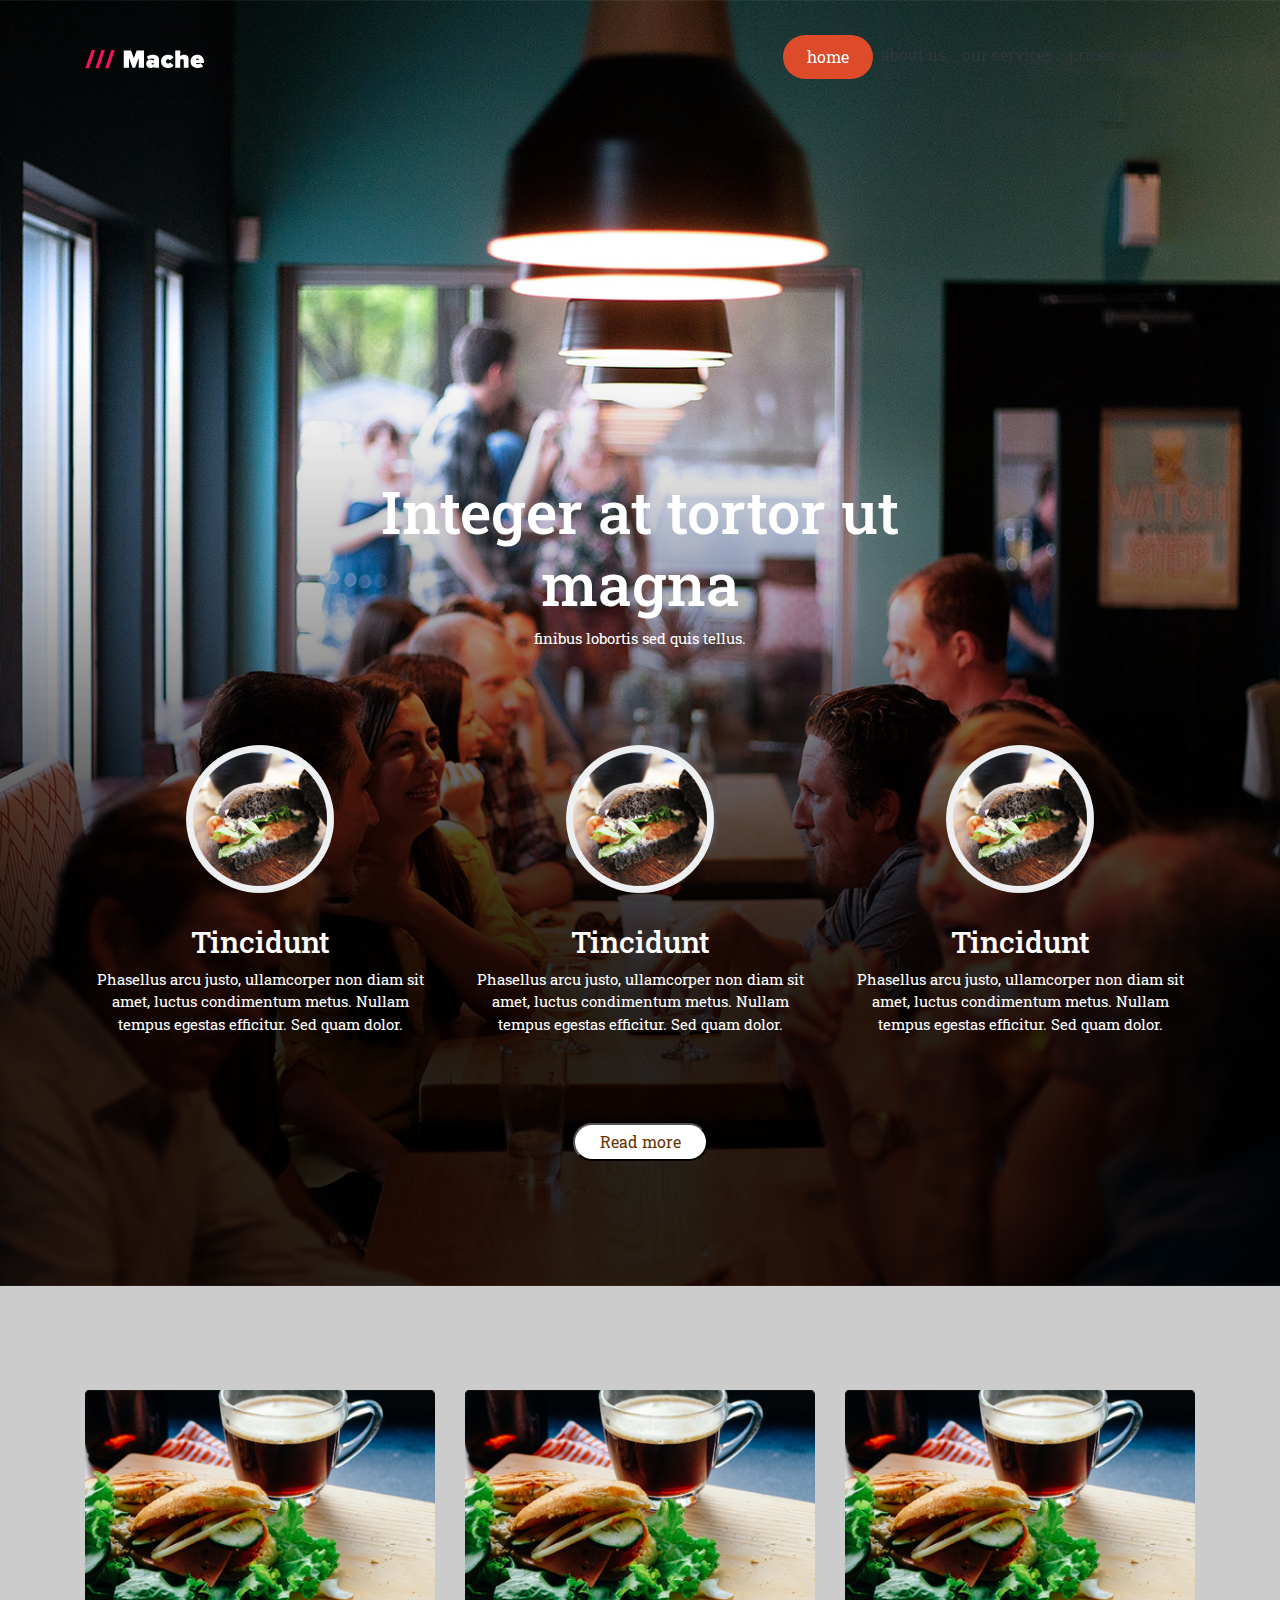
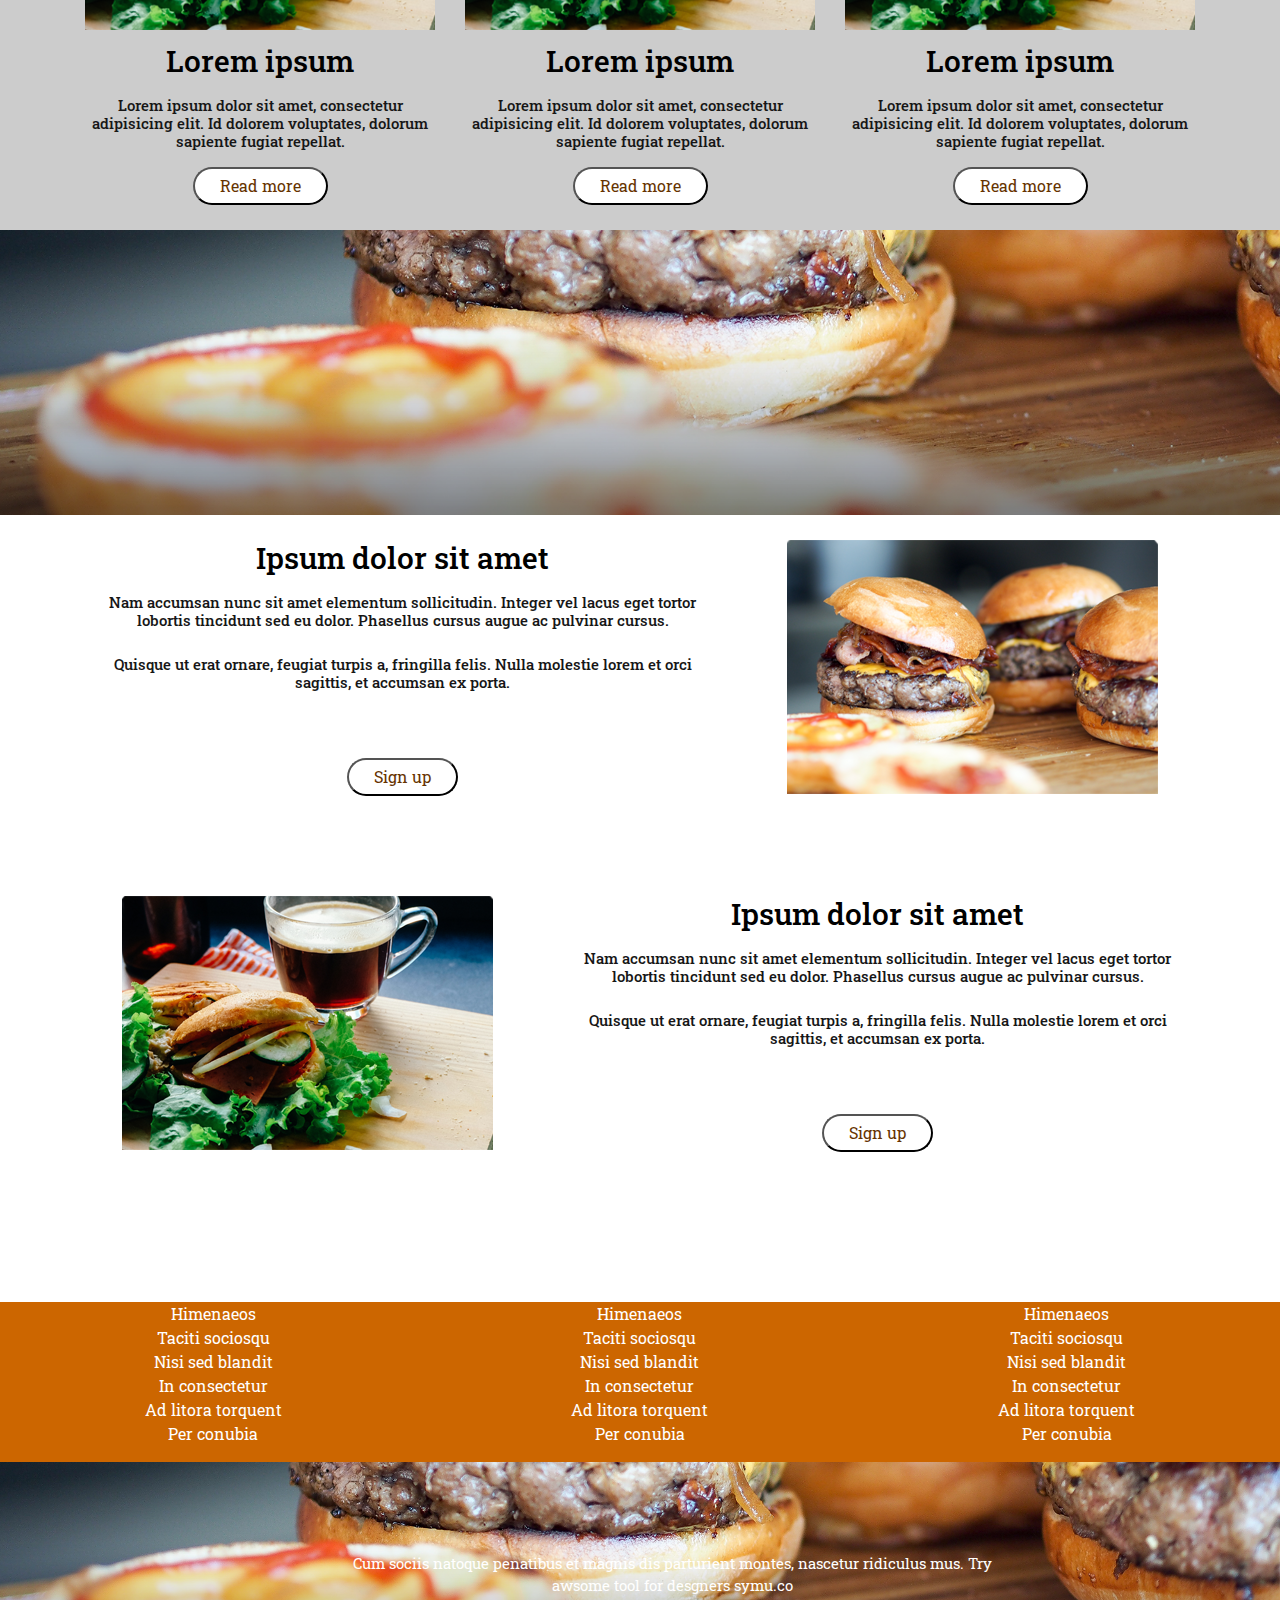
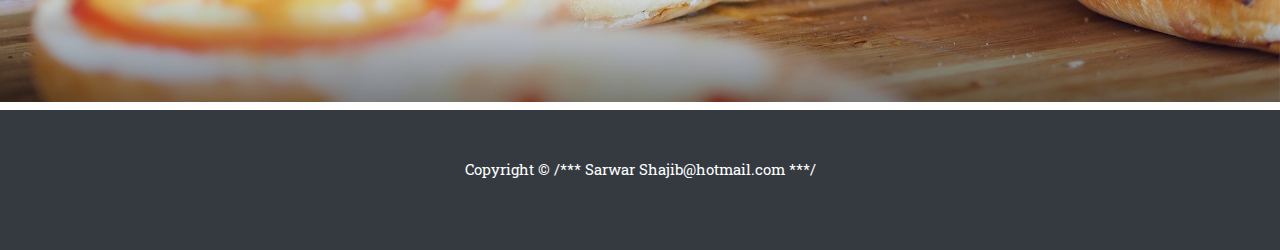
<file: Assets/images/Pictures/panakeia-master/index.html>
<!DOCTYPE html>
<html lang="en">

<head>

  <meta charset="utf-8">
  <meta name="viewport" content="width=device-width, initial-scale=1, shrink-to-fit=no">
  <meta name="description" content="">
  <meta name="author" content="">

  <title>Scrolling Nav - Start Bootstrap Template</title>
<!--  google fonts-->
 <link href="https://fonts.googleapis.com/css?family=Roboto+Slab:300,400,500,700&display=swap" rel="stylesheet">
  
<!--  font awesome icons-->
  <link rel="stylesheet" href="css/font-awesome.min.css">
<!--  animate css-->
  <link rel="stylesheet" href="css/animate.css">

  <!-- Bootstrap core CSS -->
  <link href="vendor/bootstrap/css/bootstrap.min.css" rel="stylesheet">

  <!-- Custom styles for this template -->
  <link href="css/scrolling-nav.css" rel="stylesheet">
<!--  my custom css-->
<link rel="stylesheet" href="css/style.css">

</head>

<body id="page-top">

  <!-- Navigation -->
    <header>
          <nav class="navbar navbar-expand-lg navbar-head fixed-top" id="mainNav">
    <div class="container">
      <a class="navbar-brand js-scroll-trigger wow bounceInLeft" href="#page-top"><img src="img/logo.png" alt=""></a>
      <button class="navbar-toggler" type="button" data-toggle="collapse" data-target="#navbarResponsive" aria-controls="navbarResponsive" aria-expanded="false" aria-label="Toggle navigation">
        <i class="fa fa-bars" aria-hidden="true"></i>
      </button>
      <div class="collapse navbar-collapse" id="navbarResponsive">
        <ul class="navbar-nav ml-auto">
          <li class="nav-item">
            <a class="nav-link js-scroll-trigger" href="#fusce">home</a>
          </li>
          <li class="nav-item">
            <a class="nav-link js-scroll-trigger" href="#facilisis">about us</a>
          </li>
          <li class="nav-item">
            <a class="nav-link js-scroll-trigger" href="#ante">our services</a>
          </li>
          
          <li class="nav-item">
            <a class="nav-link js-scroll-trigger" href="#blandit">prices</a>
          </li>
          <li class="nav-item">
            <a class="nav-link js-scroll-trigger" href="#placerat">contact</a>
          </li>
        </ul>
      </div>
    </div>
  </nav>
    </header>
<!--    hero section-->


  <section id="fusce" class="hero text-center">
    <div class="container">
      <div class="row">
        <div class="col-md-8 offset-md-2 hero-main wow bounceInRight">
          <h2>Integer at tortor ut magna</h2>
          <p>finibus lobortis sed quis tellus.</p>
          
        </div>
      </div>
      <div class="row">
          <div class="col-md-4 item-one">
              <img src="img/main1.png" alt="" class="img-fluid">
              <h3>Tincidunt</h3>
              <p>Phasellus arcu justo, ullamcorper non diam sit amet, luctus condimentum metus. Nullam tempus egestas efficitur. Sed quam dolor.</p>
          </div>
          
          <div class="col-md-4 item-one">
              <img src="img/main1.png" alt="" class="img-fluid">
              <h3>Tincidunt</h3>
              <p>Phasellus arcu justo, ullamcorper non diam sit amet, luctus condimentum metus. Nullam tempus egestas efficitur. Sed quam dolor.</p>
          </div>
          
          <div class="col-md-4 item-one">
              <img src="img/main1.png" alt="" class="img-fluid">
              <h3>Tincidunt</h3>
              <p>Phasellus arcu justo, ullamcorper non diam sit amet, luctus condimentum metus. Nullam tempus egestas efficitur. Sed quam dolor.</p>
          </div>
      </div>
      
      <div >
          <button type="button" class="btn-one">Read more</button>
      </div>
      
    </div>
  </section>
<!--  hero section end-->


<!--facilisis section start-->
  
   <section id="facilisis" class="text-center">
        <div class="container">
            <div class="our-news wow zoomIn">our news</div>
            <div class="row">
                <div class="col-md-4 news-one">
                    <img src="img/news01.png" alt="" class="img-fluid">
                    <h1>Lorem ipsum</h1>
                    <h6>Lorem ipsum dolor sit amet, consectetur adipisicing elit. Id dolorem voluptates, dolorum sapiente fugiat repellat.</h6>
                    <button type="button" class="btn-read">Read more</button>
                </div>

                <div class="col-md-4 news-one">
                    <img src="img/news01.png" alt="" class="img-fluid">
                    <h1>Lorem ipsum</h1>
                    <h6>Lorem ipsum dolor sit amet, consectetur adipisicing elit. Id dolorem voluptates, dolorum sapiente fugiat repellat.</h6>
                    <button type="button" class="btn-read">Read more</button>
                </div>

                <div class="col-md-4 news-one">
                    <img src="img/news01.png" alt="" class="img-fluid">
                    <h1>Lorem ipsum</h1>
                    <h6>Lorem ipsum dolor sit amet, consectetur adipisicing elit. Id dolorem voluptates, dolorum sapiente fugiat repellat.</h6>
                    <button type="button" class="btn-read">Read more</button>
                </div>

            </div>
        </div>

    </section>
  
  <!--facilisis section end-->
  
<!--  newsletter section start-->

  <section id="ante" class="letter">
   
    <div class="container">
      <div class="row">
        <div class="col-md-6 offset-md-3 contact-form text-center wow bounceInUp">
         <h3>Newsletter</h3>
            <p>Phasellus arcu justo, ullamcorper non diam sit amet, luctus condimentum metus. Nullam tempus egestas efficitur. Sed quam dolor.</p>
          <form>
              <input type="email" placeholder="enter your email" class="form-control">
              <input type="submit" value="SignUp" class="submit-control">
          </form>
         
        </div>
      </div>
    </div>
  </section>
  
  <!--  newsletter section end-->
  
<!--  advertisement section start-->
  
  
   <section id="blandit" class="text-center">
    <div class="container">
      <div class="row">
        <div class="col-md-7">
          <h4 class="blandit-content">Ipsum dolor sit amet</h4>
           <h6>Nam accumsan nunc sit amet elementum sollicitudin. Integer vel lacus eget tortor lobortis tincidunt sed eu dolor. Phasellus cursus augue ac pulvinar cursus.
          </h6>
           <h6>Quisque ut erat ornare, feugiat turpis a, fringilla felis. Nulla molestie lorem et orci sagittis, et accumsan ex porta.
          </h6>
          <button type="button" class="btn-one">Sign up</button>
        </div>
        <div class="col-md-5">
         <img src="img/burger.png" class="img-fluid">
        </div>
      </div>

      <div class="row">
          <div class="col-md-5">
           <img src="img/news01.png" class="img-fluid">
          </div>  
          <div class="col-md-7">
            <h4 class="blandit-content">Ipsum dolor sit amet</h4>
             <h6>Nam accumsan nunc sit amet elementum sollicitudin. Integer vel lacus eget tortor lobortis tincidunt sed eu dolor. Phasellus cursus augue ac pulvinar cursus.
            </h6>
             <h6>Quisque ut erat ornare, feugiat turpis a, fringilla felis. Nulla molestie lorem et orci sagittis, et accumsan ex porta.
            </h6>
            <button type="button" class="btn-one">Sign up</button>
          </div>
      </div>
    </div>
  </section>
  
  
  <!--  advertisement section end-->
  
  
<!--  list item start-->
  
<section id="placerat" class="list-item text-center">
   <div class="container-fluid">
    
        <div class="row">
         <div class="col-md-4 placerat-item">
          <ul>
            <li><a href="#">Himenaeos</a></li>
            <li><a href="#">Taciti sociosqu</a></li>
            <li><a href="#">Nisi sed blandit</a></li>
            <li><a href="#">In consectetur</a></li>
            <li><a href="#">Ad litora torquent</a></li>
            <li><a href="#">Per conubia</a></li>
          </ul>

        </div>
        <div class="col-md-4 placerat-item">
          <ul>
            <li><a href="#">Himenaeos</a></li>
            <li><a href="#">Taciti sociosqu</a></li>
            <li><a href="#">Nisi sed blandit</a></li>
            <li><a href="#">In consectetur</a></li>
            <li><a href="#">Ad litora torquent</a></li>
            <li><a href="#">Per conubia</a></li>
          </ul>

        </div>
        <div class="col-md-4 placerat-item">
          <ul>
            <li><a href="#">Himenaeos</a></li>
            <li><a href="#">Taciti sociosqu</a></li>
            <li><a href="#">Nisi sed blandit</a></li>
            <li><a href="#">In consectetur</a></li>
            <li><a href="#">Ad litora torquent</a></li>
            <li><a href="#">Per conubia</a></li>
          </ul>

        </div>
     </div>
     
     
     
     </div>
     <div class="footer-image">
        <img src="img/footer.png" alt="" class="img-fluid">
        
       
         
     </div>
     <div>
         <p class="image-content">Cum sociis natoque penatibus et magnis dis parturient montes, nascetur ridiculus mus.
Try awsome tool for desgners symu.co</p>
     </div>
      
        
        
        
  </section>
  
<!--  overlay section start-->
  
  <section>
        <div class="overlay">
                 <div class="container">
                     
                 </div>
        </div>
    </section>

  <!-- Footer -->
  <footer class="py-5 bg-dark">
    <div class="container">
      <p class="m-0 text-center text-white">Copyright &copy; /*** Sarwar Shajib@hotmail.com ***/</p>
    </div>
    <!-- /.container -->
  </footer>

  <!-- Bootstrap core JavaScript -->
  <script src="vendor/jquery/jquery.min.js"></script>
  <script src="vendor/bootstrap/js/bootstrap.bundle.min.js"></script>

  <!-- Plugin JavaScript -->
  <script src="vendor/jquery-easing/jquery.easing.min.js"></script>

  <!-- Custom JavaScript for this theme -->
  <script src="js/scrolling-nav.js"></script>
  
<!--  animate js-->
  <script src="js/wow.min.js"></script>
 <script>
 new WOW().init();
 </script>

</body>

</html>
</file>
<file: Assets/images/Pictures/panakeia-master/css/style.css>
/*
author

name:Sarwar Shajib;
email:sarwarshajib@hotmail.com;
website:;


*/

/*
===Index===
1.header
2.hero
3.fusec at
4.
5.
6.
7.

*/

/*Global css*/

body{
    font-family: 'Roboto Slab', serif;
}
*{
    margin: 0px;
    padding: 0px;
}
h1{
    font-size: 30px;
    color: black;
    /* padding: 13px 0px; */
    margin-top: 13px;
}

h2{
   font-size: 60px;
    color: #fff;
}
h3{
    font-size: 30px;
    color: #fff;
    padding-top: 31px;
}
h4{
    font-size: 30px;
    color: black;
}


h6{
   font-size: 15px;
   color: #161616;
   /* padding: 21px 0px; */
   margin-top: 8px;
   padding: 9px 0px;
}
p{
  font-size: 15px;
  color: #fff;
  padding-bottom: 22px;
}

.btn-one {
    background-color: #fff;
    color: #663300;
    border-radius: 20px;
    padding: 5px 25px;
    margin-top: 50px;
    margin-bottom: 100px;

}

.btn-one:focus {
    outline: none;
}
/*button facilisis*/
.btn-read {
    background-color: #fff;
    color: #663300;
    border-radius: 20px;
    padding: 5px 25px;
    

}

.btn-read:focus {
    outline: none;
}

    

/*my theme css*/

/*header section start*/

.navbar-head{
       background-color: ##08080805;
    padding: 35px 0px;
}
.nav-link{
    color: #31353e!important;
}
.nav-link.js-scroll-trigger.active{
    background-color: #dd4b2b!important;
    padding: 10px 24px;
    border-radius: 40px;
    color: #fff!important;
}

/*hero section start*/

.hero{
  background: url(../img/banner.png)no-repeat center top;
    background-size: cover;
}
.hero-main{
    padding-top: 450px;
    padding-bottom: 57px;
}

/*facilisis section start*/
.our-news{
    margin-top: 15px;
    margin-bottom: 40px;
    text-transform: uppercase;
    font-weight: bold;
}
#facilisis{
    background-color: #cccccc;
}

/*newsletter section start*/

.letter{
  background-image: url(../img/footer.png);
  background-size: cover;

}
.contact-form{
    
}
.form-control{
    
margin-bottom: 39px;
    
position: relative;
    
border-radius: 25px;
    
    
background: transparent;
}
.submit-control {
    margin-bottom: 13px;
    position: absolute;
    right: 15px;
    top: 67%;
    border-radius: 25px;
    padding: 8px 29px;
    border: none;
    background-color: #fff;
    color: #663300;
    border: 1px solid #663300;
}
.submit-control:focus {
    margin-bottom: 13px;
    position: absolute;
    right: 15px;
    top: 67%;
    border-radius: 25px;
    padding: 8px 29px;
    border: none;
    background-color: #fff;
    border: 1px solid #663300;
    outline: none;
    background-color: maroon;
    color: white;
}

.form-control:focus{
    outline: none;
    background: transparent;
    border: none;
}

    

/*add section start*/

/*list-item section start*/

ul li{
    
list-style: none;
}
ul li a{
    
text-decoration: none;
    
color: #fff;
}
.placerat-item{
    background: #cc6600;
}

.image-content {
    margin-top: -150px;
    position: relative;
    margin-left: 352px;
    width: 50%;
}
</file>
<file: Assets/images/Pictures/panakeia-master/css/scrolling-nav.css>
/*!
 * Start Bootstrap - Scrolling Nav (https://startbootstrap.com/template-overviews/scrolling-nav)
 * Copyright 2013-2019 Start Bootstrap
 * Licensed under MIT (https://github.com/BlackrockDigital/startbootstrap-scrolling-nav/blob/master/LICENSE)
 */


section {
  padding: 25px 0;
}
</file>
